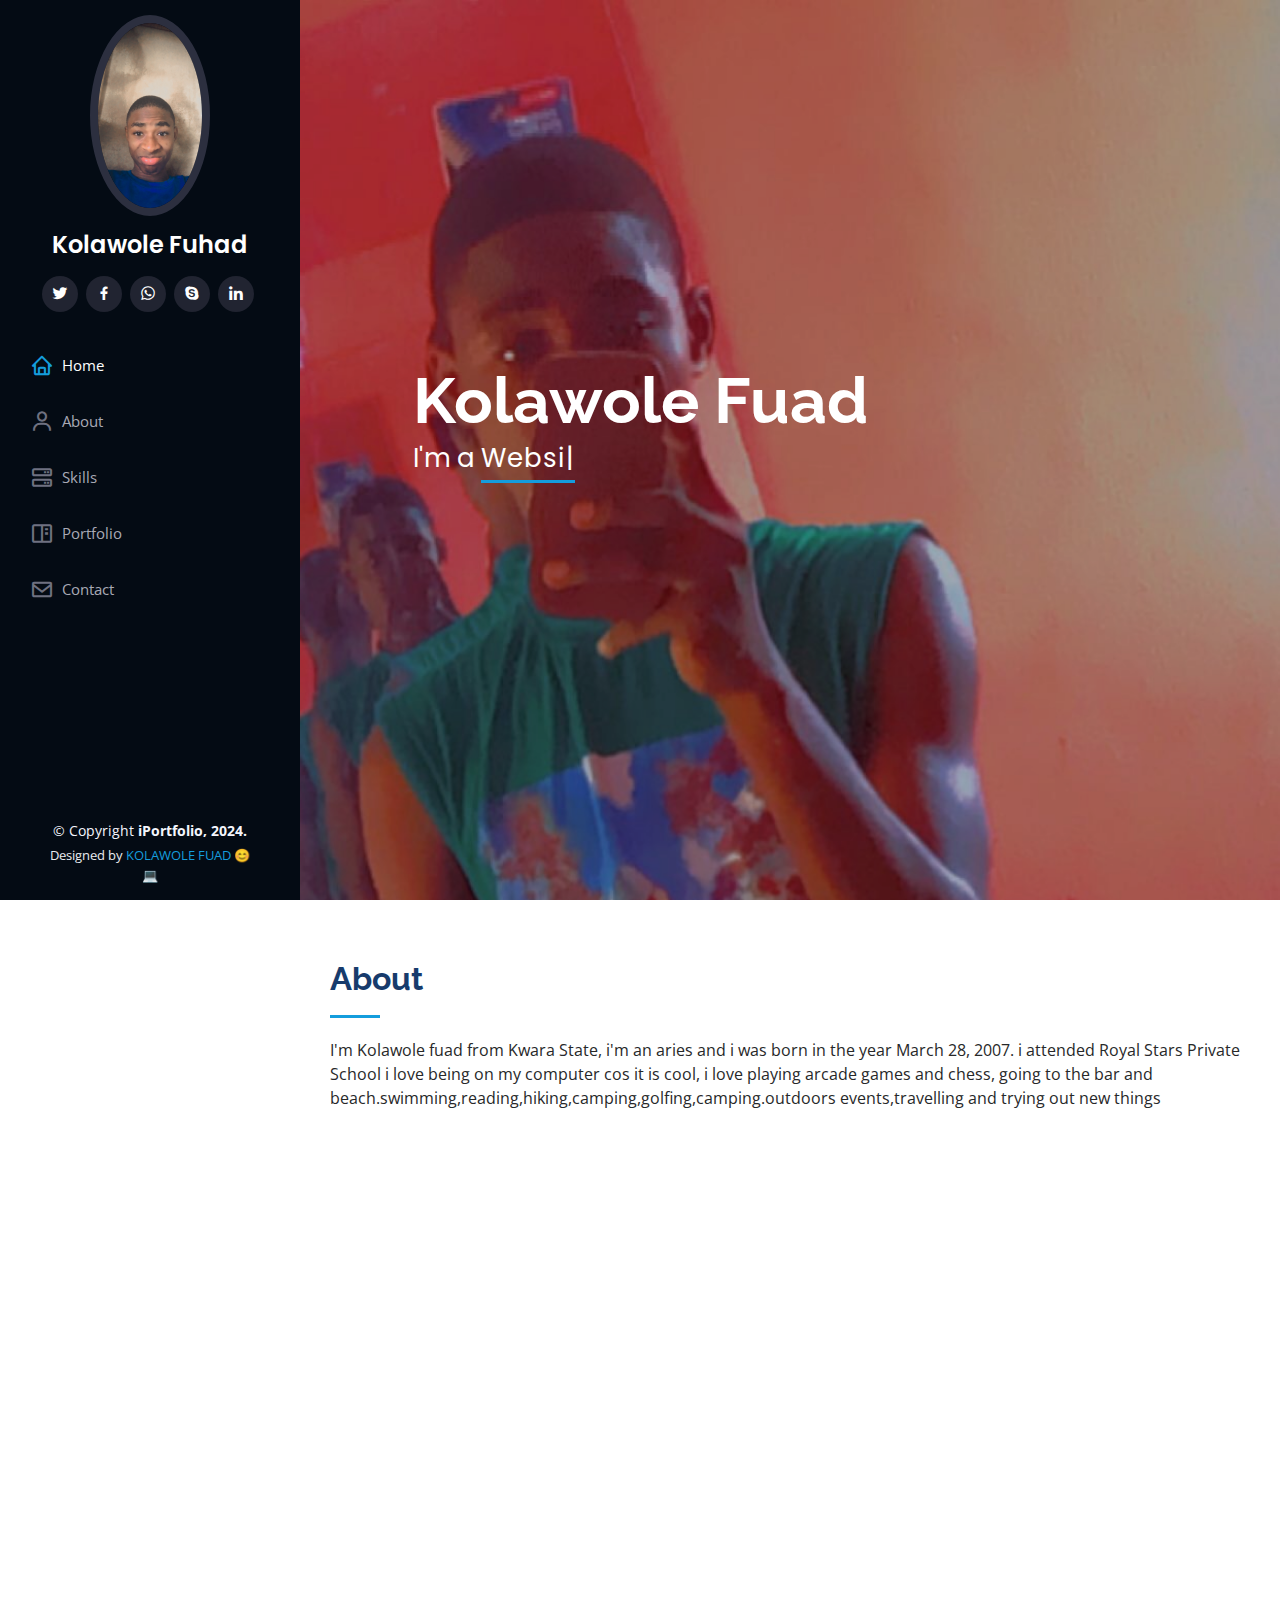
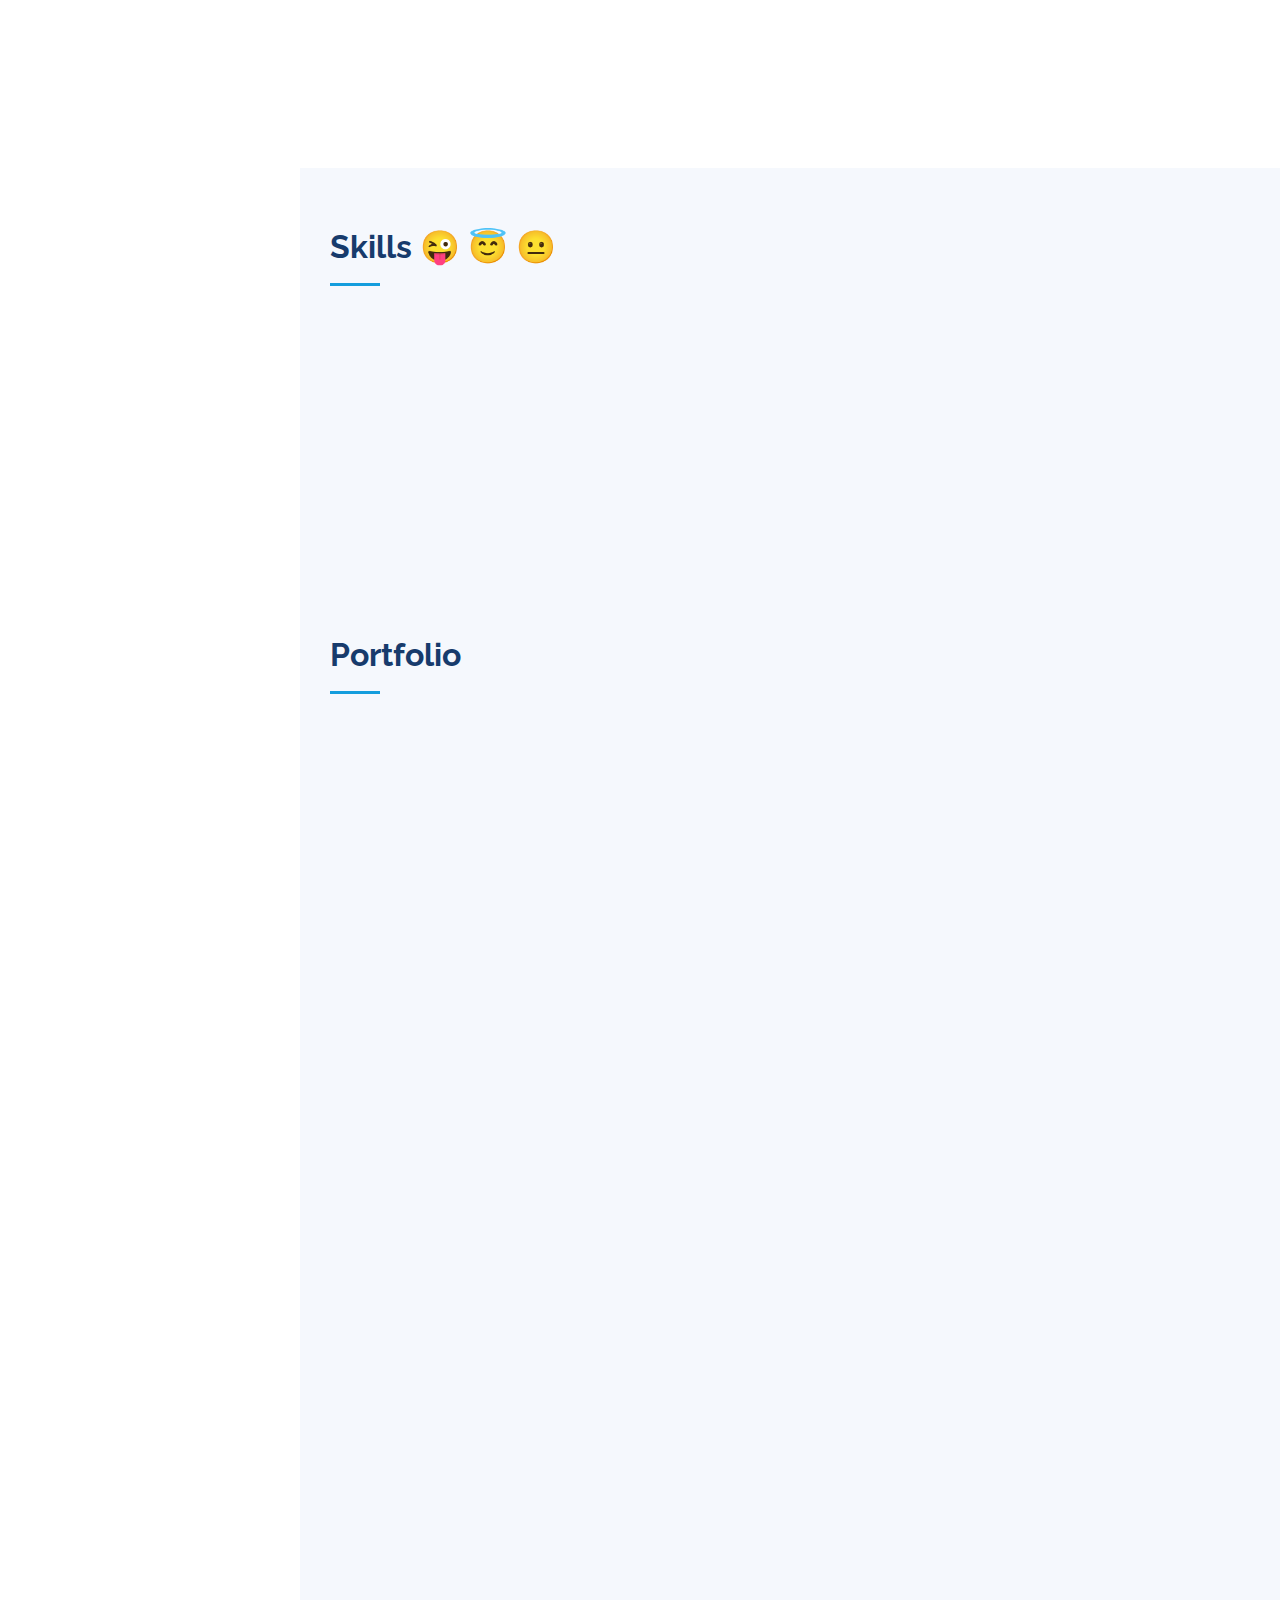
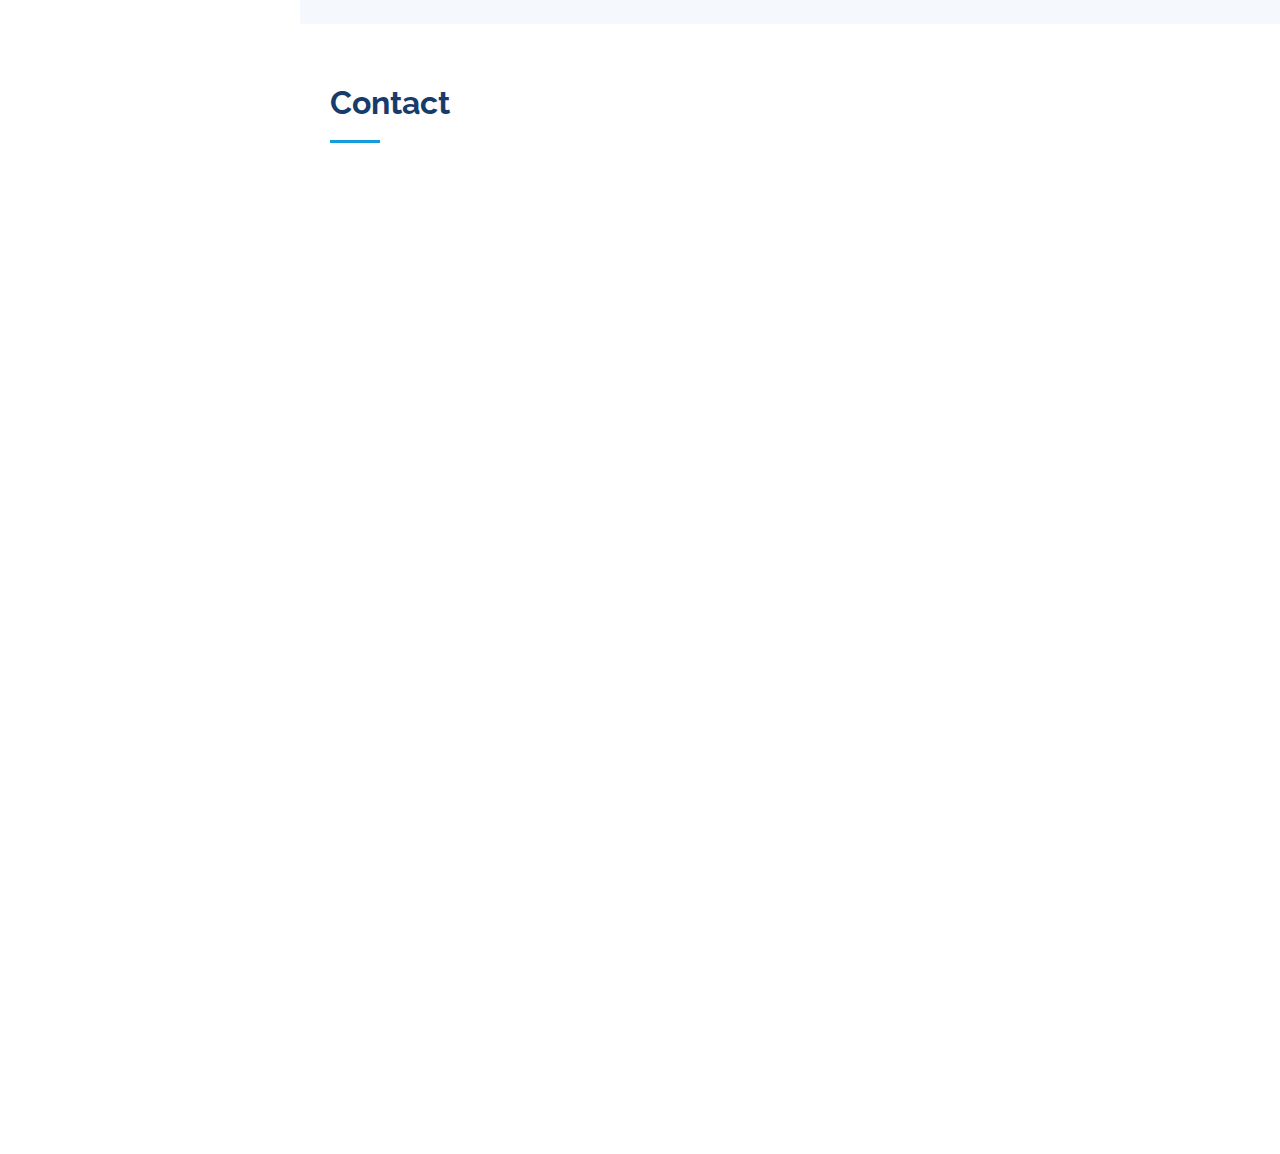
<file: index.html>
<!DOCTYPE html>
<html lang="en">
  <head>
    <meta charset="utf-8" />
    <meta content="width=device-width, initial-scale=1.0" name="viewport">
    <link
      rel="stylesheet"
      href="assets/img/2023_07_07_13_02_IMG_0364.JPG"
      type="images/x-icon"
    >

    <title>KOLAWOLE FUAD PORTFOLIO</title>
    <meta content="" name="description" />
    <meta content="" name="keywords" />

    <!-- Favicons -->
    <link href="assets/img/favicon.png" rel="icon" />
    <link href="assets/img/apple-touch-icon.png" rel="apple-touch-icon" />

    <!-- Google Fonts -->
    <link
      href="https://fonts.googleapis.com/css?family=Open+Sans:300,300i,400,400i,600,600i,700,700i|Raleway:300,300i,400,400i,500,500i,600,600i,700,700i|Poppins:300,300i,400,400i,500,500i,600,600i,700,700i"
      rel="stylesheet"
    />

    <!-- Vendor CSS Files -->
    <link href="assets/vendor/aos/aos.css" rel="stylesheet" />
    <link
      href="assets/vendor/bootstrap/css/bootstrap.min.css"
      rel="stylesheet"
    />
    <link
      href="assets/vendor/bootstrap-icons/bootstrap-icons.css"
      rel="stylesheet"
    />
    <link href="assets/vendor/boxicons/css/boxicons.min.css" rel="stylesheet" />
    <link
      href="assets/vendor/glightbox/css/glightbox.min.css"
      rel="stylesheet"
    />
    <link href="assets/vendor/swiper/swiper-bundle.min.css" rel="stylesheet" />

    <!-- Template Main CSS File -->
    <link href="assets/css/style.css" rel="stylesheet" />

    <!-- =======================================================
  * Template Name: iPortfolio
  * Updated: Sep 18 2023 with Bootstrap v5.3.2
  * Template URL: https://bootstrapmade.com/iportfolio-bootstrap-portfolio-websites-template/
  * Author: BootstrapMade.com
  * License: https://bootstrapmade.com/license/
  ======================================================== -->
  </head>

  <body>
    <!-- ======= Mobile nav toggle button ======= -->
    <i class="bi bi-list mobile-nav-toggle d-xl-none"></i>

    <!-- ======= Header ======= -->
    <header id="header">
      <div class="d-flex flex-column">
        <div class="profile">
          <img
            src="assets/img/2023_08_10_02_00_IMG_1414.JPG"
            alt=""
            class="img-fluid rounded-circle"
          />
          <h1 class="text-light"><a href="index.html">Kolawole Fuhad</a></h1>
          <div class="social-links mt-3 text-center">
            <a
              target="_blank"
              href="https://twitter.com/fuhad2007"
              class="twitter"
              ><i class="bx bxl-twitter"></i
            ></a>
            <a
              target="_blank"
              href="https://m.facebook.com/home.php?ref=wizard&paipv=0&eav=AfZk6ajOI7L8Cifc94k-U24hHGHigGUCAtULQn2mEhuH7KE9rl3ZQ0VlCkHg3CtFf8g&_rdr"
              class="facebook"
              ><i class="bx bxl-facebook"></i
            ></a>
            <a
              target="_blank"
              href="c:\Users\OWNER\AppData\Local\Packages\5319275A.WhatsAppDesktop_cv1g1gvanyjgm\TempState\42E7AAA88B48137A16A1ACD04ED91125\WhatsApp Image 2023-11-20 at 01.26.48_e07dfb80.jpg"
              class="whatsapp"
              ><i class="bx bxl-whatsapp"></i
            ></a>
            <a target="_blank" href="#" class="google-plus"
              ><i class="bx bxl-skype"></i
            ></a>
            <a target="_blank" href="#" class="linkedin"
              ><i class="bx bxl-linkedin"></i
            ></a>
          </div>
        </div>

        <nav id="navbar" class="nav-menu navbar">
          <ul>
            <li>
              <a href="#hero" class="nav-link scrollto active"
                ><i class="bx bx-home"></i> <span>Home</span></a
              >
            </li>
            <li>
              <a href="#about" class="nav-link scrollto"
                ><i class="bx bx-user"></i> <span>About</span></a
              >
            </li>
            
            <li>
              <a href="#skills" class="nav-link scrollto"
                ><i class="bx bx-server"></i> <span>Skills</span></a
              >
            </li>

            <li>
              <a href="#portfolio" class="nav-link scrollto"
                ><i class="bx bx-book-content"></i> <span>Portfolio</span></a
              >
            </li>

            <li>
              <a href="#contact" class="nav-link scrollto"
                ><i class="bx bx-envelope"></i> <span>Contact</span></a
              >
            </li>
          </ul>
        </nav>
        <!-- .nav-menu -->
      </div>
    </header>
    <!-- End Header -->

    <!-- ======= Hero Section ======= -->
    <section
      id="hero"
      class="d-flex flex-column justify-content-center align-items-center"
    >
      <div class="hero-container" data-aos="fade-in">
        <h1>Kolawole Fuad</h1>
        <p>
          I'm a
          <span
            class="typed"
            data-typed-items=" Website Designer/Developer"
          ></span>
        </p>
      </div>
    </section>
    <!-- End Hero -->

    <main id="main">
      <!-- ======= About Section ======= -->
      <section id="about" class="about">
        <div class="container">
          <div class="section-title">
            <h2>About</h2>
            <p>
              I'm Kolawole fuad from Kwara State, i'm an aries and i was born
              in the year March 28, 2007. i attended Royal Stars Private School
              i love being on my computer cos it is cool, i love playing arcade
              games and chess, going to the bar and
              beach.swimming,reading,hiking,camping,golfing,camping.outdoors
              events,travelling and trying out new things
            </p>
          </div>

          <div class="row">
            <div class="col-lg-4" data-aos="fade-right">
              <img
                src="assets/img/lol.JPG"
                class="img-fluid"
                alt=""
              />
            </div>
            <div class="col-lg-8 pt-4 pt-lg-0 content" data-aos="fade-left">
              <h3>Web Developer/Designer.</h3>
              <p class="fst-italic">
                Being a coder is good and fun because it makes me think outside the
                box and getting to know more people. In coding you will never
                stop learning
              </p>
              <div class="row">
                <div class="col-lg-6">
                  <ul>
                    <li>
                      <i class="bi bi-chevron-right"></i>
                      <strong>Birthday:</strong> <span>28 March 2007</span>
                    </li>
                    <li>
                      <i class="bi bi-chevron-right"></i>
                      <strong>Website:</strong>
                      <span>www.fuhadmedical.com.ng</span>
                    </li>
                    <li>
                      <i class="bi bi-chevron-right"></i>
                      <strong>Phone:</strong> <span>+234 905 811 7157 <br> +234 904 256 8142</span>
                    </li>
                    <li>
                      <i class="bi bi-chevron-right"></i>
                      <strong>City:</strong> <span>Ikorodu, Nigeria</span>
                    </li>
                  </ul>
                </div>
                <div class="col-lg-6">
                  <ul>
                    <li>
                      <i class="bi bi-chevron-right"></i> <strong>Age:</strong>
                      <span>17</span>
                    </li>
                    <li>
                      <i class="bi bi-chevron-right"></i>
                      <strong>Email Address:</strong>
                      <span>fuhadkolawole2@gmail.com</span>
                    </li>
                    <li>
                      <i class="bi bi-chevron-right"></i>
                      <strong>Freelance:</strong> <span>Available</span>
                    </li>
                  </ul>
                </div>
              </div>
              <p>
                Programming sharpens your mental and quantitative reasoning as
                well as your cognitive abilities. It also enhances your logical
                reasoning making it easy for you to process, understand and
                solve complex problems.Programming is a skill like no other. To
                become good at it, you don't even need to have a college degree.
                However, the sad part about it is that not everybody is
                interested in learning how to code despite its many benefits.
                <br /><br /><br />
                When i was 13 years old that When i came across codinng in a
                korean drama series it is cool, since then i started watching
                alot of series that invlove programmming
              </p>
            </div>
          </div>
        </div>
      </section>
      <!-- End About Section -->

      

      <!-- ======= Skills Section ======= -->
      <section id="skills" class="skills section-bg">
        <div class="container">
          <div class="section-title">
            <h2>Skills &#128540; &#128519; &#128528;</h2>

          <div class="row skills-content">
            <div class="col-lg-6" data-aos="fade-up">
              <div class="progress">
                <span class="skill">HTML <i class="val">95%</i></span>
                <div class="progress-bar-wrap">
                  <div
                    class="progress-bar"
                    role="progressbar"
                    aria-valuenow="100"
                    aria-valuemin="0"
                    aria-valuemax="100"
                  ></div>
                </div>
              </div>

              <div class="progress">
                <span class="skill">CSS <i class="val">87%</i></span>
                <div class="progress-bar-wrap">
                  <div
                    class="progress-bar"
                    role="progressbar"
                    aria-valuenow="90"
                    aria-valuemin="0"
                    aria-valuemax="100"
                  ></div>
                </div>
              </div>

              <div class="progress">
                <span class="skill">JavaScript <i class="val">75%</i></span>
                <div class="progress-bar-wrap">
                  <div
                    class="progress-bar"
                    role="progressbar"
                    aria-valuenow="75"
                    aria-valuemin="0"
                    aria-valuemax="100"
                  ></div>
                </div>
              </div>
            </div>
          </div>
        </div>
      </section>
      <!-- End Skills Section -->

      

      <!-- ======= Portfolio Section ======= -->
      <section id="portfolio" class="portfolio section-bg">
        <div class="container">
          <div class="section-title">
            <h2>Portfolio</h2>
            <p>

            </p>
          </div>

          <div class="row" data-aos="fade-up">
            <div class="col-lg-12 d-flex justify-content-center">
              <ul id="portfolio-flters">
                <li data-filter="*" class="filter-active">All</li>
                <li data-filter=".filter-card">Card</li>
                <li data-filter=".filter-web">Web</li>
              </ul>
            </div>
          </div>

          <div
            class="row portfolio-container"
            data-aos="fade-up"
            data-aos-delay="100"
          >
            <div class="col-lg-4 col-md-6 portfolio-item filter-app">
              <div class="portfolio-wrap">
                <img
                  src="assets/img/portfolio-4.jpg"
                  class="img-fluid"
                  alt=""
                />
                <div class="portfolio-links">
                  <a
                    href="assets/img/portfolio/portfolio-1.jpg"
                    data-gallery="portfolioGallery"
                    class="portfolio-lightbox"
                    title="App 1"
                    ><i class="bx bx-plus"></i
                  ></a>
                  <a href="portfolio-details.html" title="More Details"
                    ><i class="bx bx-link"></i
                  ></a>
                </div>
              </div>
            </div>

            <div class="col-lg-4 col-md-6 portfolio-item filter-web">
              <div class="portfolio-wrap">
                <img
                  src="assets/img/portfolio-3.jpg"
                  class="img-fluid"
                  alt=""
                />
                <div class="portfolio-links">
                  <a
                    href="assets/img/portfolio/portfolio-2.jpg"
                    data-gallery="portfolioGallery"
                    class="portfolio-lightbox"
                    title="Web 3"
                    ><i class="bx bx-plus"></i
                  ></a>
                  <a href="portfolio-details.html" title="More Details"
                    ><i class="bx bx-link"></i
                  ></a>
                </div>
              </div>
            </div>

            <div class="col-lg-4 col-md-6 portfolio-item filter-app">
              <div class="portfolio-wrap">
                <img
                  src="assets/img/portfolio/portfolio-3.jpg"
                  class="img-fluid"
                  alt=""
                />
                <div class="portfolio-links">
                  <a
                    href="assets/img/portfolio/portfolio-3.jpg"
                    data-gallery="portfolioGallery"
                    class="portfolio-lightbox"
                    title="App 2"
                    ><i class="bx bx-plus"></i
                  ></a>
                  <a href="portfolio-details.html" title="More Details"
                    ><i class="bx bx-link"></i
                  ></a>
                </div>
              </div>
            </div>

            <div class="col-lg-4 col-md-6 portfolio-item filter-card">
              <div class="portfolio-wrap">
                <img
                  src="assets/img/portfolio/portfolio-4.jpg"
                  class="img-fluid"
                  alt=""
                />
                <div class="portfolio-links">
                  <a
                    href="assets/img/portfolio/portfolio-4.jpg"
                    data-gallery="portfolioGallery"
                    class="portfolio-lightbox"
                    title="Card 2"
                    ><i class="bx bx-plus"></i
                  ></a>
                  <a href="portfolio-details.html" title="More Details"
                    ><i class="bx bx-link"></i
                  ></a>
                </div>
              </div>
            </div>

            <div class="col-lg-4 col-md-6 portfolio-item filter-web">
              <div class="portfolio-wrap">
                <img
                  src="assets/img/portfolio/portfolio-5.jpg"
                  class="img-fluid"
                  alt=""
                />
                <div class="portfolio-links">
                  <a
                    href="assets/img/portfolio/portfolio-5.jpg"
                    data-gallery="portfolioGallery"
                    class="portfolio-lightbox"
                    title="Web 2"
                    ><i class="bx bx-plus"></i
                  ></a>
                  <a href="portfolio-details.html" title="More Details"
                    ><i class="bx bx-link"></i
                  ></a>
                </div>
              </div>
            </div>

            <div class="col-lg-4 col-md-6 portfolio-item filter-app">
              <div class="portfolio-wrap">
                <img
                  src="assets/img/portfolio/portfolio-6.jpg"
                  class="img-fluid"
                  alt=""
                />
                <div class="portfolio-links">
                  <a
                    href="assets/img/portfolio/portfolio-6.jpg"
                    data-gallery="portfolioGallery"
                    class="portfolio-lightbox"
                    title="App 3"
                    ><i class="bx bx-plus"></i
                  ></a>
                  <a href="portfolio-details.html" title="More Details"
                    ><i class="bx bx-link"></i
                  ></a>
                </div>
              </div>
            </div>

            <div class="col-lg-4 col-md-6 portfolio-item filter-card">
              <div class="portfolio-wrap">
                <img
                  src="assets/img/portfolio/portfolio-7.jpg"
                  class="img-fluid"
                  alt=""
                />
                <div class="portfolio-links">
                  <a
                    href="assets/img/portfolio/portfolio-7.jpg"
                    data-gallery="portfolioGallery"
                    class="portfolio-lightbox"
                    title="Card 1"
                    ><i class="bx bx-plus"></i
                  ></a>
                  <a href="portfolio-details.html" title="More Details"
                    ><i class="bx bx-link"></i
                  ></a>
                </div>
              </div>
            </div>

            <div class="col-lg-4 col-md-6 portfolio-item filter-card">
              <div class="portfolio-wrap">
                <img
                  src="assets/img/portfolio/portfolio-8.jpg"
                  class="img-fluid"
                  alt=""
                />
                <div class="portfolio-links">
                  <a
                    href="assets/img/portfolio/portfolio-8.jpg"
                    data-gallery="portfolioGallery"
                    class="portfolio-lightbox"
                    title="Card 3"
                    ><i class="bx bx-plus"></i
                  ></a>
                  <a href="portfolio-details.html" title="More Details"
                    ><i class="bx bx-link"></i
                  ></a>
                </div>
              </div>
            </div>

            <div class="col-lg-4 col-md-6 portfolio-item filter-web">
              <div class="portfolio-wrap">
                <img
                  src="assets/img/portfolio/portfolio-9.jpg"
                  class="img-fluid"
                  alt=""
                />
                <div class="portfolio-links">
                  <a
                    href="assets/img/portfolio/portfolio-9.jpg"
                    data-gallery="portfolioGallery"
                    class="portfolio-lightbox"
                    title="Web 3"
                    ><i class="bx bx-plus"></i
                  ></a>
                  <a href="portfolio-details.html" title="More Details"
                    ><i class="bx bx-link"></i
                  ></a>
                </div>
              </div>
            </div>
          </div>
        </div>
      </section>
      <!-- End Portfolio Section -->

      
      <!-- ======= Contact Section ======= -->
      <section id="contact" class="contact">
        <div class="container">
          <div class="section-title">
            <h2>Contact</h2>
            <p>

            </p>
          </div>

          <div class="row" data-aos="fade-in">
            <div class="col-lg-5 d-flex align-items-stretch">
              <div class="info">
                <div class="address">
                  <i class="bi bi-geo-alt"></i>
                  <h4>Location:</h4>
                  <p>09, oluwatobiloba Street, along common sense estate Imagbon via itaolwo</p>
                </div>

                <div class="email">
                  <i class="bi bi-envelope"></i>
                  <h4>Email:</h4>
                  <p>fuhadkolawole2@gmail.com</p>
                </div>

                <div class="phone">
                  <i class="bi bi-phone"></i>
                  <h4>Call:</h4>
                  <p>+234 905 811 7157 <br> +234 904 652 8142</p>
                </div>
                <iframe src="https://www.google.com/maps/embed?pb=!1m18!1m12!1m3!1d5073.250181634095!2d3.4660457990995077!3d6.702616697431348!2m3!1f0!2f0!3f0!3m2!1i1024!2i768!4f13.1!3m3!1m2!1s0x103beb6ef520bb27%3A0x97abfcd318747b!2sTobi%20Arinola%20block!5e0!3m2!1sen!2sng!4v1705752333131!5m2!1sen!2sng" width="600" height="450" style="border:0;" allowfullscreen="" loading="lazy" referrerpolicy="no-referrer-when-downgrade"></iframe>
              </div>
            </div>

            <div class="col-lg-7 mt-5 mt-lg-0 d-flex align-items-stretch">
              <form
                action="forms/contact.php"
                method="post"
                role="form"
                class="php-email-form"
              >
                <div class="row">
                  <div class="form-group col-md-6">
                    <label for="name">Your Name</label>
                    <input
                      type="text"
                      name="name"
                      class="form-control"
                      id="name"
                      required
                    />
                  </div>
                  <div class="form-group col-md-6">
                    <label for="name">Your Email</label>
                    <input
                      type="email"
                      class="form-control"
                      name="email"
                      id="email"
                      required
                    />
                  </div>
                </div>
                <div class="form-group">
                  <label for="name">Subject</label>
                  <input
                    type="text"
                    class="form-control"
                    name="subject"
                    id="subject"
                    required
                  />
                </div>
                <div class="form-group">
                  <label for="name">Message</label>
                  <textarea
                    class="form-control"
                    name="message"
                    rows="10"
                    required
                  ></textarea>
                </div>
                <div class="my-3">
                  <div class="loading">Loading</div>
                  <div class="error-message"></div>
                  <div class="sent-message">
                    Your message has been sent. Thank you!
                  </div>
                </div>
                <div class="text-center">
                  <button type="submit">Send Message</button>
                </div>
              </form>
            </div>
          </div>
        </div>
      </section>
      <!-- End Contact Section -->
    </main>
    <!-- End #main -->

    <!-- ======= Footer ======= -->
    <footer id="footer">
      <div class="container">
        <div class="copyright">
          &copy; Copyright <strong><span>iPortfolio, 2024.</span></strong>
        </div>
        <div class="credits">
          <!-- All the links in the footer should remain intact. -->
          <!-- You can delete the links only if you purchased the pro version. -->
          <!-- Licensing information: https://bootstrapmade.com/license/ -->
          <!-- Purchase the pro version with working PHP/AJAX contact form: https://bootstrapmade.com/iportfolio-bootstrap-portfolio-websites-template/ -->
          Designed by <a href="#hero">KOLAWOLE FUAD &#128522; &#128187;</a>
        </div>
      </div>
    </footer>
    <!-- End  Footer -->

    <a
      href="#"
      class="back-to-top d-flex align-items-center justify-content-center"
      ><i class="bi bi-arrow-up-short"></i
    ></a>

    <!-- Vendor JS Files -->
    <script src="assets/vendor/purecounter/purecounter_vanilla.js"></script>
    <script src="assets/vendor/aos/aos.js"></script>
    <script src="assets/vendor/bootstrap/js/bootstrap.bundle.min.js"></script>
    <script src="assets/vendor/glightbox/js/glightbox.min.js"></script>
    <script src="assets/vendor/isotope-layout/isotope.pkgd.min.js"></script>
    <script src="assets/vendor/swiper/swiper-bundle.min.js"></script>
    <script src="assets/vendor/typed.js/typed.umd.js"></script>
    <script src="assets/vendor/waypoints/noframework.waypoints.js"></script>
    <script src="assets/vendor/php-email-form/validate.js"></script>

    <!-- Template Main JS File -->
    <script src="assets/js/main.js"></script>
  </body>
</html>
</file>
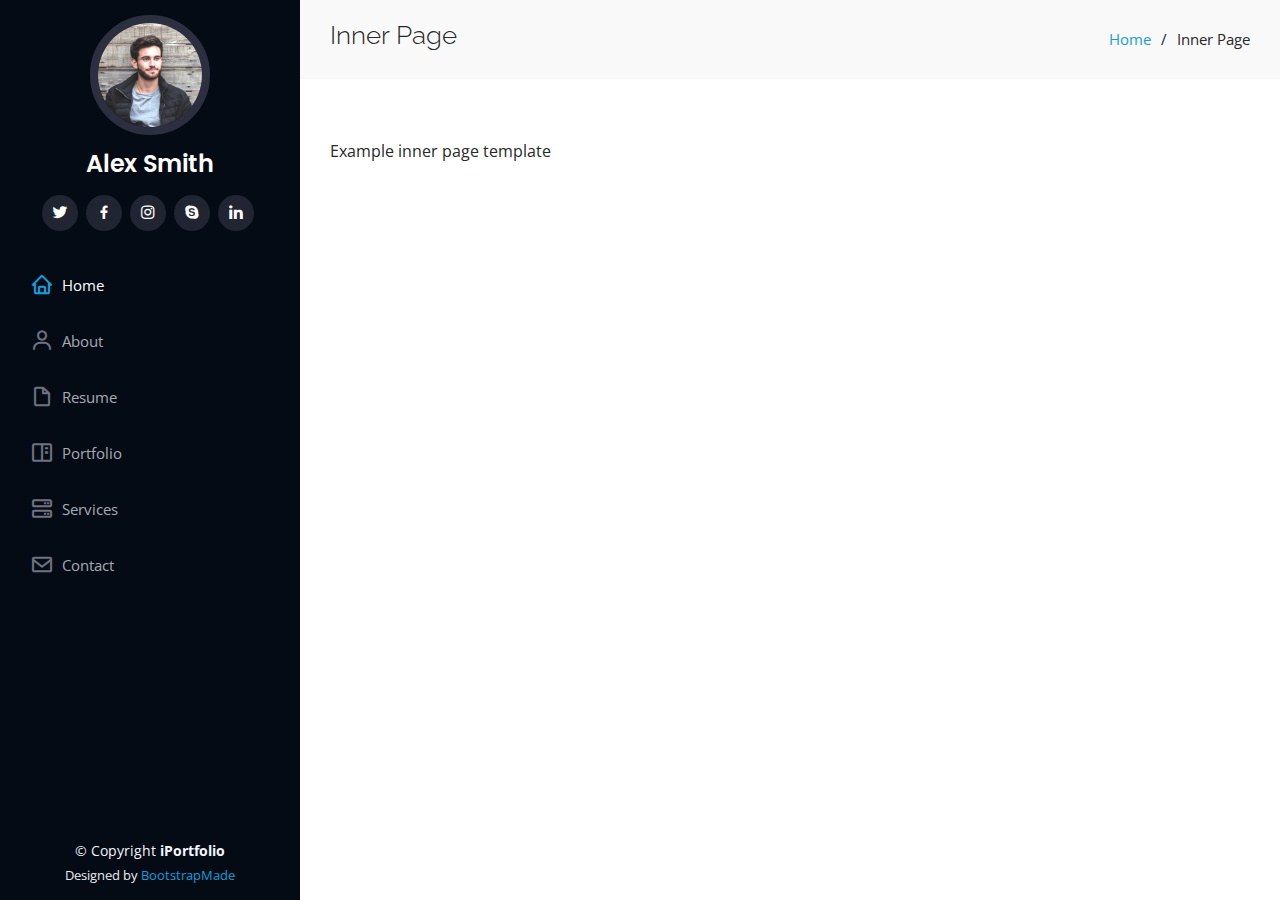
<file: inner-page.html>
<!DOCTYPE html>
<html lang="en">

<head>
  <meta charset="utf-8">
  <meta content="width=device-width, initial-scale=1.0" name="viewport">

  <title>Inner Page - iPortfolio Bootstrap Template</title>
  <meta content="" name="description">
  <meta content="" name="keywords">

  <!-- Favicons -->
  <link href="assets/img/favicon.png" rel="icon">
  <link href="assets/img/apple-touch-icon.png" rel="apple-touch-icon">

  <!-- Google Fonts -->
  <link href="https://fonts.googleapis.com/css?family=Open+Sans:300,300i,400,400i,600,600i,700,700i|Raleway:300,300i,400,400i,500,500i,600,600i,700,700i|Poppins:300,300i,400,400i,500,500i,600,600i,700,700i" rel="stylesheet">

  <!-- Vendor CSS Files -->
  <link href="assets/vendor/aos/aos.css" rel="stylesheet">
  <link href="assets/vendor/bootstrap/css/bootstrap.min.css" rel="stylesheet">
  <link href="assets/vendor/bootstrap-icons/bootstrap-icons.css" rel="stylesheet">
  <link href="assets/vendor/boxicons/css/boxicons.min.css" rel="stylesheet">
  <link href="assets/vendor/glightbox/css/glightbox.min.css" rel="stylesheet">
  <link href="assets/vendor/swiper/swiper-bundle.min.css" rel="stylesheet">

  <!-- Template Main CSS File -->
  <link href="assets/css/style.css" rel="stylesheet">

  <!-- =======================================================
  * Template Name: iPortfolio
  * Updated: Sep 18 2023 with Bootstrap v5.3.2
  * Template URL: https://bootstrapmade.com/iportfolio-bootstrap-portfolio-websites-template/
  * Author: BootstrapMade.com
  * License: https://bootstrapmade.com/license/
  ======================================================== -->
</head>

<body>

  <!-- ======= Mobile nav toggle button ======= -->
  <i class="bi bi-list mobile-nav-toggle d-xl-none"></i>

  <!-- ======= Header ======= -->
  <header id="header">
    <div class="d-flex flex-column">

      <div class="profile">
        <img src="assets/img/profile-img.jpg" alt="" class="img-fluid rounded-circle">
        <h1 class="text-light"><a href="index.html">Alex Smith</a></h1>
        <div class="social-links mt-3 text-center">
          <a href="#" class="twitter"><i class="bx bxl-twitter"></i></a>
          <a href="#" class="facebook"><i class="bx bxl-facebook"></i></a>
          <a href="#" class="instagram"><i class="bx bxl-instagram"></i></a>
          <a href="#" class="google-plus"><i class="bx bxl-skype"></i></a>
          <a href="#" class="linkedin"><i class="bx bxl-linkedin"></i></a>
        </div>
      </div>

      <nav id="navbar" class="nav-menu navbar">
        <ul>
          <li><a href="#hero" class="nav-link scrollto active"><i class="bx bx-home"></i> <span>Home</span></a></li>
          <li><a href="#about" class="nav-link scrollto"><i class="bx bx-user"></i> <span>About</span></a></li>
          <li><a href="#resume" class="nav-link scrollto"><i class="bx bx-file-blank"></i> <span>Resume</span></a></li>
          <li><a href="#portfolio" class="nav-link scrollto"><i class="bx bx-book-content"></i> <span>Portfolio</span></a></li>
          <li><a href="#services" class="nav-link scrollto"><i class="bx bx-server"></i> <span>Services</span></a></li>
          <li><a href="#contact" class="nav-link scrollto"><i class="bx bx-envelope"></i> <span>Contact</span></a></li>
        </ul>
      </nav><!-- .nav-menu -->
    </div>
  </header><!-- End Header -->

  <main id="main">

    <!-- ======= Breadcrumbs ======= -->
    <section class="breadcrumbs">
      <div class="container">

        <div class="d-flex justify-content-between align-items-center">
          <h2>Inner Page</h2>
          <ol>
            <li><a href="index.html">Home</a></li>
            <li>Inner Page</li>
          </ol>
        </div>

      </div>
    </section><!-- End Breadcrumbs -->

    <section class="inner-page">
      <div class="container">
        <p>
          Example inner page template
        </p>
      </div>
    </section>

  </main><!-- End #main -->

  <!-- ======= Footer ======= -->
  <footer id="footer">
    <div class="container">
      <div class="copyright">
        &copy; Copyright <strong><span>iPortfolio</span></strong>
      </div>
      <div class="credits">
        <!-- All the links in the footer should remain intact. -->
        <!-- You can delete the links only if you purchased the pro version. -->
        <!-- Licensing information: https://bootstrapmade.com/license/ -->
        <!-- Purchase the pro version with working PHP/AJAX contact form: https://bootstrapmade.com/iportfolio-bootstrap-portfolio-websites-template/ -->
        Designed by <a href="https://bootstrapmade.com/">BootstrapMade</a>
      </div>
    </div>
  </footer><!-- End  Footer -->

  <a href="#" class="back-to-top d-flex align-items-center justify-content-center"><i class="bi bi-arrow-up-short"></i></a>

  <!-- Vendor JS Files -->
  <script src="assets/vendor/purecounter/purecounter_vanilla.js"></script>
  <script src="assets/vendor/aos/aos.js"></script>
  <script src="assets/vendor/bootstrap/js/bootstrap.bundle.min.js"></script>
  <script src="assets/vendor/glightbox/js/glightbox.min.js"></script>
  <script src="assets/vendor/isotope-layout/isotope.pkgd.min.js"></script>
  <script src="assets/vendor/swiper/swiper-bundle.min.js"></script>
  <script src="assets/vendor/typed.js/typed.umd.js"></script>
  <script src="assets/vendor/waypoints/noframework.waypoints.js"></script>
  <script src="assets/vendor/php-email-form/validate.js"></script>

  <!-- Template Main JS File -->
  <script src="assets/js/main.js"></script>

</body>

</html>
</file>
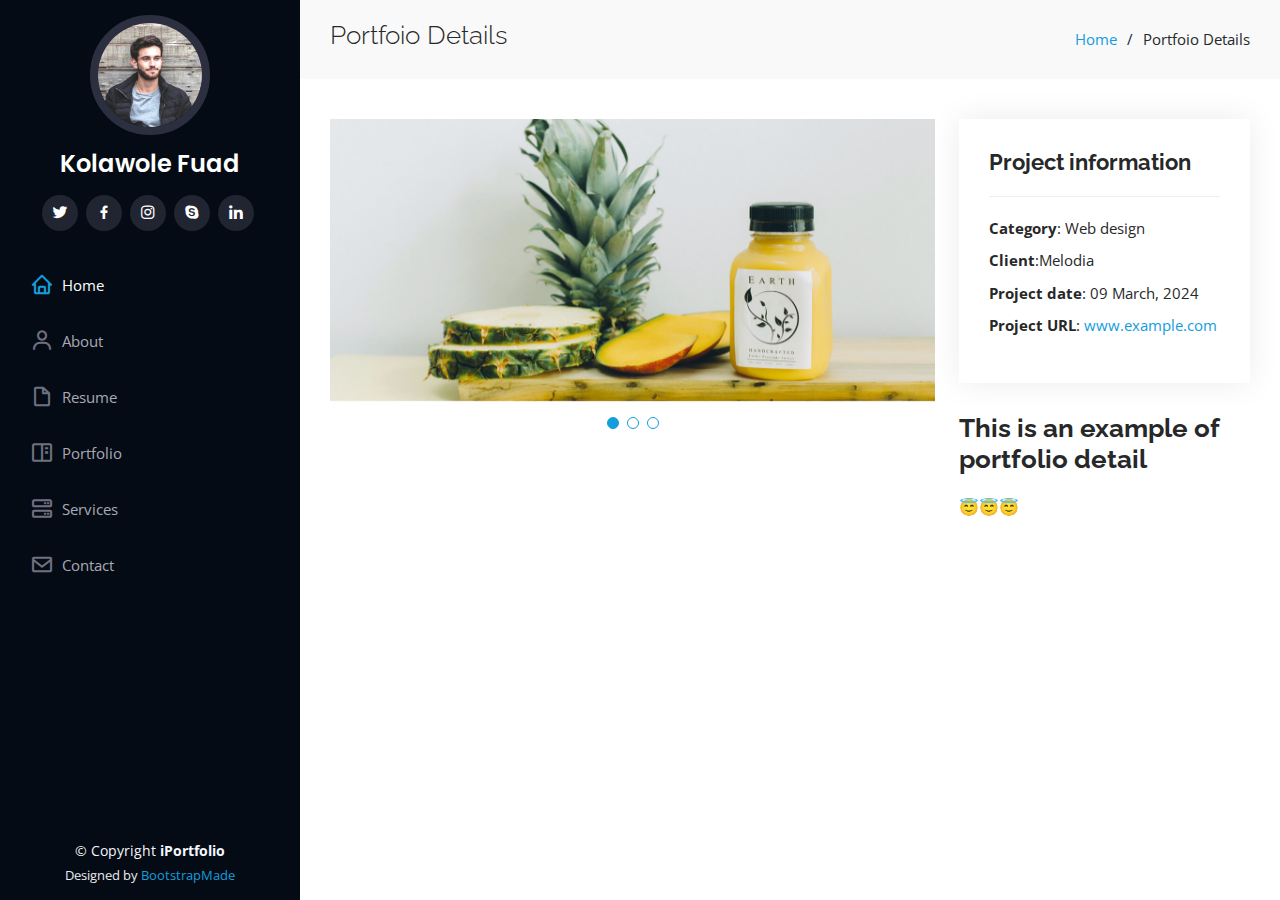
<file: portfolio-details.html>
<!DOCTYPE html>
<html lang="en">

<head>
  <meta charset="utf-8">
  <meta content="width=device-width, initial-scale=1.0" name="viewport">

  <title>KOLAWOLE FUAD MADE</title>
  <meta content="" name="description">
  <meta content="" name="keywords">

  <!-- Favicons -->
  <link href="assets/img/favicon.png" rel="icon">
  <link href="assets/img/apple-touch-icon.png" rel="apple-touch-icon">

  <!-- Google Fonts -->
  <link href="https://fonts.googleapis.com/css?family=Open+Sans:300,300i,400,400i,600,600i,700,700i|Raleway:300,300i,400,400i,500,500i,600,600i,700,700i|Poppins:300,300i,400,400i,500,500i,600,600i,700,700i" rel="stylesheet">

  <!-- Vendor CSS Files -->
  <link href="assets/vendor/aos/aos.css" rel="stylesheet">
  <link href="assets/vendor/bootstrap/css/bootstrap.min.css" rel="stylesheet">
  <link href="assets/vendor/bootstrap-icons/bootstrap-icons.css" rel="stylesheet">
  <link href="assets/vendor/boxicons/css/boxicons.min.css" rel="stylesheet">
  <link href="assets/vendor/glightbox/css/glightbox.min.css" rel="stylesheet">
  <link href="assets/vendor/swiper/swiper-bundle.min.css" rel="stylesheet">

  <!-- Template Main CSS File -->
  <link href="assets/css/style.css" rel="stylesheet">

  <!-- =======================================================
  * Template Name: iPortfolio
  * Updated: Sep 18 2023 with Bootstrap v5.3.2
  * Template URL: https://bootstrapmade.com/iportfolio-bootstrap-portfolio-websites-template/
  * Author: BootstrapMade.com
  * License: https://bootstrapmade.com/license/
  ======================================================== -->
</head>

<body>

  <!-- ======= Mobile nav toggle button ======= -->
  <i class="bi bi-list mobile-nav-toggle d-xl-none"></i>

  <!-- ======= Header ======= -->
  <header id="header">
    <div class="d-flex flex-column">

      <div class="profile">
        <img src="assets/img/profile-img.jpg" alt="" class="img-fluid rounded-circle">
        <h1 class="text-light"><a href="index.html">Kolawole Fuad </a></h1>
        <div class="social-links mt-3 text-center">
          <a href="#" class="twitter"><i class="bx bxl-twitter"></i></a>
          <a href="#" class="facebook"><i class="bx bxl-facebook"></i></a>
          <a href="#" class="instagram"><i class="bx bxl-instagram"></i></a>
          <a href="#" class="google-plus"><i class="bx bxl-skype"></i></a>
          <a href="#" class="linkedin"><i class="bx bxl-linkedin"></i></a>
        </div>
      </div>

      <nav id="navbar" class="nav-menu navbar">
        <ul>
          <li><a href="#hero" class="nav-link scrollto active"><i class="bx bx-home"></i> <span>Home</span></a></li>
          <li><a href="#about" class="nav-link scrollto"><i class="bx bx-user"></i> <span>About</span></a></li>
          <li><a href="#resume" class="nav-link scrollto"><i class="bx bx-file-blank"></i> <span>Resume</span></a></li>
          <li><a href="#portfolio" class="nav-link scrollto"><i class="bx bx-book-content"></i> <span>Portfolio</span></a></li>
          <li><a href="#services" class="nav-link scrollto"><i class="bx bx-server"></i> <span>Services</span></a></li>
          <li><a href="#contact" class="nav-link scrollto"><i class="bx bx-envelope"></i> <span>Contact</span></a></li>
        </ul>
      </nav><!-- .nav-menu -->
    </div>
  </header><!-- End Header -->

  <main id="main">

    <!-- ======= Breadcrumbs ======= -->
    <section id="breadcrumbs" class="breadcrumbs">
      <div class="container">

        <div class="d-flex justify-content-between align-items-center">
          <h2>Portfoio Details</h2>
          <ol>
            <li><a href="index.html">Home</a></li>
            <li>Portfoio Details</li>
          </ol>
        </div>

      </div>
    </section><!-- End Breadcrumbs -->

    <!-- ======= Portfolio Details Section ======= -->
    <section id="portfolio-details" class="portfolio-details">
      <div class="container">

        <div class="row gy-4">

          <div class="col-lg-8">
            <div class="portfolio-details-slider swiper">
              <div class="swiper-wrapper align-items-center">

                <div class="swiper-slide">
                  <img src="assets/img/portfolio/portfolio-details-1.jpg" alt="">
                </div>

                <div class="swiper-slide">
                  <img src="assets/img/portfolio/portfolio-details-2.jpg" alt="">
                </div>

                <div class="swiper-slide">
                  <img src="assets/img/portfolio/portfolio-details-3.jpg" alt="">
                </div>

              </div>
              <div class="swiper-pagination"></div>
            </div>
          </div>

          <div class="col-lg-4">
            <div class="portfolio-info">
              <h3>Project information</h3>
              <ul>
                <li><strong>Category</strong>: Web design</li>
                <li><strong>Client</strong>:Melodia</li>
                <li><strong>Project date</strong>: 09 March, 2024</li>
                <li><strong>Project URL</strong>: <a href="#">www.example.com</a></li>
              </ul>
            </div>
            <div class="portfolio-description">
              <h2>This is an example of portfolio detail</h2>
              <p>
                😇😇😇
              </p>
            </div>
          </div>

        </div>

      </div>
    </section><!-- End Portfolio Details Section -->

  </main><!-- End #main -->

  <!-- ======= Footer ======= -->
  <footer id="footer">
    <div class="container">
      <div class="copyright">
        &copy; Copyright <strong><span>iPortfolio</span></strong>
      </div>
      <div class="credits">
        <!-- All the links in the footer should remain intact. -->
        <!-- You can delete the links only if you purchased the pro version. -->
        <!-- Licensing information: https://bootstrapmade.com/license/ -->
        <!-- Purchase the pro version with working PHP/AJAX contact form: https://bootstrapmade.com/iportfolio-bootstrap-portfolio-websites-template/ -->
        Designed by <a href="https://bootstrapmade.com/">BootstrapMade</a>
      </div>
    </div>
  </footer><!-- End  Footer -->

  <a href="#" class="back-to-top d-flex align-items-center justify-content-center"><i class="bi bi-arrow-up-short"></i></a>

  <!-- Vendor JS Files -->
  <script src="assets/vendor/purecounter/purecounter_vanilla.js"></script>
  <script src="assets/vendor/aos/aos.js"></script>
  <script src="assets/vendor/bootstrap/js/bootstrap.bundle.min.js"></script>
  <script src="assets/vendor/glightbox/js/glightbox.min.js"></script>
  <script src="assets/vendor/isotope-layout/isotope.pkgd.min.js"></script>
  <script src="assets/vendor/swiper/swiper-bundle.min.js"></script>
  <script src="assets/vendor/typed.js/typed.umd.js"></script>
  <script src="assets/vendor/waypoints/noframework.waypoints.js"></script>
  <script src="assets/vendor/php-email-form/validate.js"></script>

  <!-- Template Main JS File -->
  <script src="assets/js/main.js"></script>

</body>

</html>
</file>
<file: assets/css/style.css>
/**
* Template Name: iPortfolio
* Updated: Sep 18 2023 with Bootstrap v5.3.2
* Template URL: https://bootstrapmade.com/iportfolio-bootstrap-portfolio-websites-template/
* Author: BootstrapMade.com
* License: https://bootstrapmade.com/license/
*/

/*--------------------------------------------------------------
# General
--------------------------------------------------------------*/
body {
  font-family: "Open Sans", sans-serif;
  color: #272829;
}

a {
  color: #149ddd;
  text-decoration: none;
}

a:hover {
  color: #37b3ed;
  text-decoration: none;
}

h1,
h2,
h3,
h4,
h5,
h6 {
  font-family: "Raleway", sans-serif;
}

/*--------------------------------------------------------------
# Back to top button
--------------------------------------------------------------*/
.back-to-top {
  position: fixed;
  visibility: hidden;
  opacity: 0;
  right: 15px;
  bottom: 15px;
  z-index: 996;
  background: #149ddd;
  width: 40px;
  height: 40px;
  border-radius: 50px;
  transition: all 0.4s;
}

.back-to-top i {
  font-size: 28px;
  color: #fff;
  line-height: 0;
}

.back-to-top:hover {
  background: #2eafec;
  color: #fff;
}

.back-to-top.active {
  visibility: visible;
  opacity: 1;
}

/*--------------------------------------------------------------
# Header
--------------------------------------------------------------*/
#header {
  position: fixed;
  top: 0;
  left: 0;
  bottom: 0;
  width: 300px;
  transition: all ease-in-out 0.5s;
  z-index: 9997;
  transition: all 0.5s;
  padding: 0 15px;
  background: #040b14;
  overflow-y: auto;
}

#header .profile img {
  margin: 15px auto;
  display: block;
  width: 120px;
  border: 8px solid #2c2f3f;
}

#header .profile h1 {
  font-size: 24px;
  margin: 0;
  padding: 0;
  font-weight: 600;
  -moz-text-align-last: center;
  text-align-last: center;
  font-family: "Poppins", sans-serif;
}

#header .profile h1 a,
#header .profile h1 a:hover {
  color: #fff;
  text-decoration: none;
}

#header .profile .social-links a {
  font-size: 18px;
  display: inline-block;
  background: #212431;
  color: #fff;
  line-height: 1;
  padding: 8px 0;
  margin-right: 4px;
  border-radius: 50%;
  text-align: center;
  width: 36px;
  height: 36px;
  transition: 0.3s;
}

#header .profile .social-links a:hover {
  background: #149ddd;
  color: #fff;
  text-decoration: none;
}

#main {
  margin-left: 300px;
}

.container,
.container-fluid {
  padding-left: 30px;
  padding-right: 30px;
}

@media (max-width: 1199px) {
  #header {
    left: -300px;
  }

  #main {
    margin-left: 0;
  }

  .container,
  .container-fluid {
    padding-left: 12px;
    padding-right: 12px;
  }
}

/*--------------------------------------------------------------
# Navigation Menu
--------------------------------------------------------------*/
/* Desktop Navigation */
.nav-menu {
  padding: 30px 0 0 0;
}

.nav-menu * {
  margin: 0;
  padding: 0;
  list-style: none;
}

.nav-menu>ul>li {
  position: relative;
  white-space: nowrap;
}

.nav-menu a,
.nav-menu a:focus {
  display: flex;
  align-items: center;
  color: #a8a9b4;
  padding: 12px 15px;
  margin-bottom: 8px;
  transition: 0.3s;
  font-size: 15px;
}

.nav-menu a i,
.nav-menu a:focus i {
  font-size: 24px;
  padding-right: 8px;
  color: #6f7180;
}

.nav-menu a:hover,
.nav-menu .active,
.nav-menu .active:focus,
.nav-menu li:hover>a {
  text-decoration: none;
  color: #fff;
}

.nav-menu a:hover i,
.nav-menu .active i,
.nav-menu .active:focus i,
.nav-menu li:hover>a i {
  color: #149ddd;
}

/* Mobile Navigation */
.mobile-nav-toggle {
  position: fixed;
  right: 15px;
  top: 15px;
  z-index: 9998;
  border: 0;
  font-size: 24px;
  transition: all 0.4s;
  outline: none !important;
  background-color: #149ddd;
  color: #fff;
  width: 40px;
  height: 40px;
  display: inline-flex;
  align-items: center;
  justify-content: center;
  line-height: 0;
  border-radius: 50px;
  cursor: pointer;
}

.mobile-nav-active {
  overflow: hidden;
}

.mobile-nav-active #header {
  left: 0;
}

/*--------------------------------------------------------------
# Hero Section
--------------------------------------------------------------*/
#hero {
  width: 100%;
  height: 100vh;
  background: url("../img/2023_07_07_13_02_IMG_0364.JPG") top center;
  background-size: cover;
}

#hero:before {
  content: "";
  background: rgba(5, 13, 24, 0.3);
  position: absolute;
  bottom: 0;
  top: 0;
  left: 0;
  right: 0;
  z-index: 1;
}

#hero .hero-container {
  position: relative;
  z-index: 2;
  min-width: 300px;
}

#hero h1 {
  margin: 0 0 10px 0;
  font-size: 64px;
  font-weight: 700;
  line-height: 56px;
  color: #fff;
}

#hero p {
  color: #fff;
  margin-bottom: 50px;
  font-size: 26px;
  font-family: "Poppins", sans-serif;
}

#hero p span {
  color: #fff;
  padding-bottom: 4px;
  letter-spacing: 1px;
  border-bottom: 3px solid #149ddd;
}

@media (min-width: 1024px) {
  #hero {
    background-attachment: fixed;
  }
}

@media (max-width: 768px) {
  #hero h1 {
    font-size: 28px;
    line-height: 36px;
  }

  #hero h2 {
    font-size: 18px;
    line-height: 24px;
    margin-bottom: 30px;
  }
}

/*--------------------------------------------------------------
# Sections General
--------------------------------------------------------------*/
section {
  padding: 60px 0;
  overflow: hidden;
}

.section-bg {
  background: #f5f8fd;
}

.section-title {
  padding-bottom: 30px;
}

.section-title h2 {
  font-size: 32px;
  font-weight: bold;
  margin-bottom: 20px;
  padding-bottom: 20px;
  position: relative;
  color: #173b6c;
}

.section-title h2::after {
  content: "";
  position: absolute;
  display: block;
  width: 50px;
  height: 3px;
  background: #149ddd;
  bottom: 0;
  left: 0;
}

.section-title p {
  margin-bottom: 0;
}

/*--------------------------------------------------------------
# About
--------------------------------------------------------------*/
.about .content h3 {
  font-weight: 700;
  font-size: 26px;
  color: #173b6c;
}

.about .content ul {
  list-style: none;
  padding: 0;
}

.about .content ul li {
  margin-bottom: 20px;
  display: flex;
  align-items: center;
}

.about .content ul strong {
  margin-right: 10px;
}

.about .content ul i {
  font-size: 16px;
  margin-right: 5px;
  color: #149ddd;
  line-height: 0;
}

.about .content p:last-child {
  margin-bottom: 0;
}

/*--------------------------------------------------------------
# Facts
--------------------------------------------------------------*/
.facts {
  padding-bottom: 30px;
}

.facts .count-box {
  padding: 30px;
  width: 100%;
}

.facts .count-box i {
  display: block;
  font-size: 44px;
  color: #149ddd;
  float: left;
  line-height: 0;
}

.facts .count-box span {
  font-size: 48px;
  line-height: 40px;
  display: block;
  font-weight: 700;
  color: #050d18;
  margin-left: 60px;
}

.facts .count-box p {
  padding: 15px 0 0 0;
  margin: 0 0 0 60px;
  font-family: "Raleway", sans-serif;
  font-size: 14px;
  color: #122f57;
}

.facts .count-box a {
  font-weight: 600;
  display: block;
  margin-top: 20px;
  color: #122f57;
  font-size: 15px;
  font-family: "Poppins", sans-serif;
  transition: ease-in-out 0.3s;
}

.facts .count-box a:hover {
  color: #1f5297;
}

/*--------------------------------------------------------------
# Akills
--------------------------------------------------------------*/
.skills .progress {
  height: 60px;
  display: block;
  background: none;
  border-radius: 0;
}

.skills .progress .skill {
  padding: 0;
  margin: 0 0 6px 0;
  text-transform: uppercase;
  display: block;
  font-weight: 600;
  font-family: "Poppins", sans-serif;
  color: #050d18;
}

.skills .progress .skill .val {
  float: right;
  font-style: normal;
}

.skills .progress-bar-wrap {
  background: #dce8f8;
  height: 10px;
}

.skills .progress-bar {
  width: 1px;
  height: 10px;
  transition: 0.9s;
  background-color: #149ddd;
}

/*--------------------------------------------------------------
# Resume
--------------------------------------------------------------*/
.resume .resume-title {
  font-size: 26px;
  font-weight: 700;
  margin-top: 20px;
  margin-bottom: 20px;
  color: #050d18;
}

.resume .resume-item {
  padding: 0 0 20px 20px;
  margin-top: -2px;
  border-left: 2px solid #1f5297;
  position: relative;
}

.resume .resume-item h4 {
  line-height: 18px;
  font-size: 18px;
  font-weight: 600;
  text-transform: uppercase;
  font-family: "Poppins", sans-serif;
  color: #050d18;
  margin-bottom: 10px;
}

.resume .resume-item h5 {
  font-size: 16px;
  background: #e4edf9;
  padding: 5px 15px;
  display: inline-block;
  font-weight: 600;
  margin-bottom: 10px;
}

.resume .resume-item ul {
  padding-left: 20px;
}

.resume .resume-item ul li {
  padding-bottom: 10px;
}

.resume .resume-item:last-child {
  padding-bottom: 0;
}

.resume .resume-item::before {
  content: "";
  position: absolute;
  width: 16px;
  height: 16px;
  border-radius: 50px;
  left: -9px;
  top: 0;
  background: #fff;
  border: 2px solid #1f5297;
}

/*--------------------------------------------------------------
# Portfolio
--------------------------------------------------------------*/
.portfolio .portfolio-item {
  margin-bottom: 30px;
}

.portfolio #portfolio-flters {
  padding: 0;
  margin: 0 auto 35px auto;
  list-style: none;
  text-align: center;
  background: #fff;
  border-radius: 50px;
  padding: 2px 15px;
}

.portfolio #portfolio-flters li {
  cursor: pointer;
  display: inline-block;
  padding: 10px 15px 8px 15px;
  font-size: 14px;
  font-weight: 600;
  line-height: 1;
  text-transform: uppercase;
  color: #272829;
  margin-bottom: 5px;
  transition: all 0.3s ease-in-out;
}

.portfolio #portfolio-flters li:hover,
.portfolio #portfolio-flters li.filter-active {
  color: #149ddd;
}

.portfolio #portfolio-flters li:last-child {
  margin-right: 0;
}

.portfolio .portfolio-wrap {
  transition: 0.3s;
  position: relative;
  overflow: hidden;
  z-index: 1;
}

.portfolio .portfolio-wrap::before {
  content: "";
  background: rgba(255, 255, 255, 0.5);
  position: absolute;
  left: 0;
  right: 0;
  top: 0;
  bottom: 0;
  transition: all ease-in-out 0.3s;
  z-index: 2;
  opacity: 0;
}

.portfolio .portfolio-wrap .portfolio-links {
  opacity: 1;
  left: 0;
  right: 0;
  bottom: -60px;
  z-index: 3;
  position: absolute;
  transition: all ease-in-out 0.3s;
  display: flex;
  justify-content: center;
}

.portfolio .portfolio-wrap .portfolio-links a {
  color: #fff;
  font-size: 28px;
  text-align: center;
  background: rgba(20, 157, 221, 0.75);
  transition: 0.3s;
  width: 50%;
}

.portfolio .portfolio-wrap .portfolio-links a:hover {
  background: rgba(20, 157, 221, 0.95);
}

.portfolio .portfolio-wrap .portfolio-links a+a {
  border-left: 1px solid #37b3ed;
}

.portfolio .portfolio-wrap:hover::before {
  top: 0;
  left: 0;
  right: 0;
  bottom: 0;
  opacity: 1;
}

.portfolio .portfolio-wrap:hover .portfolio-links {
  opacity: 1;
  bottom: 0;
}

/*--------------------------------------------------------------
# Portfolio Details
--------------------------------------------------------------*/
.portfolio-details {
  padding-top: 40px;
}

.portfolio-details .portfolio-details-slider img {
  width: 100%;
}

.portfolio-details .portfolio-details-slider .swiper-pagination {
  margin-top: 20px;
  position: relative;
}

.portfolio-details .portfolio-details-slider .swiper-pagination .swiper-pagination-bullet {
  width: 12px;
  height: 12px;
  background-color: #fff;
  opacity: 1;
  border: 1px solid #149ddd;
}

.portfolio-details .portfolio-details-slider .swiper-pagination .swiper-pagination-bullet-active {
  background-color: #149ddd;
}

.portfolio-details .portfolio-info {
  padding: 30px;
  box-shadow: 0px 0 30px rgba(5, 13, 24, 0.08);
}

.portfolio-details .portfolio-info h3 {
  font-size: 22px;
  font-weight: 700;
  margin-bottom: 20px;
  padding-bottom: 20px;
  border-bottom: 1px solid #eee;
}

.portfolio-details .portfolio-info ul {
  list-style: none;
  padding: 0;
  font-size: 15px;
}

.portfolio-details .portfolio-info ul li+li {
  margin-top: 10px;
}

.portfolio-details .portfolio-description {
  padding-top: 30px;
}

.portfolio-details .portfolio-description h2 {
  font-size: 26px;
  font-weight: 700;
  margin-bottom: 20px;
}

.portfolio-details .portfolio-description p {
  padding: 0;
}

/*--------------------------------------------------------------
# Services
--------------------------------------------------------------*/
.services .icon-box {
  margin-bottom: 20px;
}

.services .icon {
  float: left;
  display: flex;
  align-items: center;
  justify-content: center;
  width: 54px;
  height: 54px;
  background: #149ddd;
  border-radius: 50%;
  transition: 0.5s;
  border: 1px solid #149ddd;
}

.services .icon i {
  color: #fff;
  font-size: 24px;
  line-height: 0;
}

.services .icon-box:hover .icon {
  background: #fff;
}

.services .icon-box:hover .icon i {
  color: #149ddd;
}

.services .title {
  margin-left: 80px;
  font-weight: 700;
  margin-bottom: 15px;
  font-size: 18px;
}

.services .title a {
  color: #343a40;
}

.services .title a:hover {
  color: #149ddd;
}

.services .description {
  margin-left: 80px;
  line-height: 24px;
  font-size: 14px;
}

/*--------------------------------------------------------------
# Testimonials
--------------------------------------------------------------*/
.testimonials .testimonials-carousel,
.testimonials .testimonials-slider {
  overflow: hidden;
}

.testimonials .testimonial-item {
  box-sizing: content-box;
  text-align: center;
  min-height: 320px;
}

.testimonials .testimonial-item .testimonial-img {
  width: 90px;
  border-radius: 50%;
  margin: 0 auto;
}

.testimonials .testimonial-item h3 {
  font-size: 18px;
  font-weight: bold;
  margin: 10px 0 5px 0;
  color: #111;
}

.testimonials .testimonial-item h4 {
  font-size: 14px;
  color: #999;
  margin: 0;
}

.testimonials .testimonial-item .quote-icon-left,
.testimonials .testimonial-item .quote-icon-right {
  color: #c3e8fa;
  font-size: 26px;
}

.testimonials .testimonial-item .quote-icon-left {
  display: inline-block;
  left: -5px;
  position: relative;
}

.testimonials .testimonial-item .quote-icon-right {
  display: inline-block;
  right: -5px;
  position: relative;
  top: 10px;
}

.testimonials .testimonial-item p {
  font-style: italic;
  margin: 0 15px 15px 15px;
  padding: 20px;
  background: #fff;
  position: relative;
  margin-bottom: 35px;
  border-radius: 6px;
  box-shadow: 0px 2px 15px rgba(0, 0, 0, 0.1);
}

.testimonials .testimonial-item p::after {
  content: "";
  width: 0;
  height: 0;
  border-top: 20px solid #fff;
  border-right: 20px solid transparent;
  border-left: 20px solid transparent;
  position: absolute;
  bottom: -20px;
  left: calc(50% - 20px);
}

.testimonials .swiper-pagination {
  margin-top: 20px;
  position: relative;
}

.testimonials .swiper-pagination .swiper-pagination-bullet {
  width: 12px;
  height: 12px;
  background-color: #fff;
  opacity: 1;
  border: 1px solid #149ddd;
}

.testimonials .swiper-pagination .swiper-pagination-bullet-active {
  background-color: #149ddd;
}

/*--------------------------------------------------------------
# Contact
--------------------------------------------------------------*/
.contact {
  padding-bottom: 130px;
}

.contact .info {
  padding: 30px;
  background: #fff;
  width: 100%;
  box-shadow: 0 0 24px 0 rgba(0, 0, 0, 0.12);
}

.contact .info i {
  font-size: 20px;
  color: #149ddd;
  float: left;
  width: 44px;
  height: 44px;
  background: #dff3fc;
  display: flex;
  justify-content: center;
  align-items: center;
  border-radius: 50px;
  transition: all 0.3s ease-in-out;
}

.contact .info h4 {
  padding: 0 0 0 60px;
  font-size: 22px;
  font-weight: 600;
  margin-bottom: 5px;
  color: #050d18;
}

.contact .info p {
  padding: 0 0 10px 60px;
  margin-bottom: 20px;
  font-size: 14px;
  color: #173b6c;
}

.contact .info .email p {
  padding-top: 5px;
}

.contact .info .social-links {
  padding-left: 60px;
}

.contact .info .social-links a {
  font-size: 18px;
  display: inline-block;
  background: #333;
  color: #fff;
  line-height: 1;
  padding: 8px 0;
  border-radius: 50%;
  text-align: center;
  width: 36px;
  height: 36px;
  transition: 0.3s;
  margin-right: 10px;
}

.contact .info .social-links a:hover {
  background: #149ddd;
  color: #fff;
}

.contact .info .email:hover i,
.contact .info .address:hover i,
.contact .info .phone:hover i {
  background: #149ddd;
  color: #fff;
}

.contact .php-email-form {
  width: 100%;
  padding: 30px;
  background: #fff;
  box-shadow: 0 0 24px 0 rgba(0, 0, 0, 0.12);
}

.contact .php-email-form .form-group {
  padding-bottom: 8px;
}

.contact .php-email-form .validate {
  display: none;
  color: red;
  margin: 0 0 15px 0;
  font-weight: 400;
  font-size: 13px;
}

.contact .php-email-form .error-message {
  display: none;
  color: #fff;
  background: #ed3c0d;
  text-align: left;
  padding: 15px;
  font-weight: 600;
}

.contact .php-email-form .error-message br+br {
  margin-top: 25px;
}

.contact .php-email-form .sent-message {
  display: none;
  color: #fff;
  background: #18d26e;
  text-align: center;
  padding: 15px;
  font-weight: 600;
}

.contact .php-email-form .loading {
  display: none;
  background: #fff;
  text-align: center;
  padding: 15px;
}

.contact .php-email-form .loading:before {
  content: "";
  display: inline-block;
  border-radius: 50%;
  width: 24px;
  height: 24px;
  margin: 0 10px -6px 0;
  border: 3px solid #18d26e;
  border-top-color: #eee;
  animation: animate-loading 1s linear infinite;
}

.contact .php-email-form .form-group {
  margin-bottom: 15px;
}

.contact .php-email-form label {
  padding-bottom: 8px;
}

.contact .php-email-form input,
.contact .php-email-form textarea {
  border-radius: 0;
  box-shadow: none;
  font-size: 14px;
}

.contact .php-email-form input {
  height: 44px;
}

.contact .php-email-form textarea {
  padding: 10px 15px;
}

.contact .php-email-form button[type=submit] {
  background: #149ddd;
  border: 0;
  padding: 10px 24px;
  color: #fff;
  transition: 0.4s;
  border-radius: 4px;
}

.contact .php-email-form button[type=submit]:hover {
  background: #37b3ed;
}

@keyframes animate-loading {
  0% {
    transform: rotate(0deg);
  }

  100% {
    transform: rotate(360deg);
  }
}

/*--------------------------------------------------------------
# Breadcrumbs
--------------------------------------------------------------*/
.breadcrumbs {
  padding: 20px 0;
  background: #f9f9f9;
}

.breadcrumbs h2 {
  font-size: 26px;
  font-weight: 300;
}

.breadcrumbs ol {
  display: flex;
  flex-wrap: wrap;
  list-style: none;
  padding: 0;
  margin: 0;
  font-size: 15px;
}

.breadcrumbs ol li+li {
  padding-left: 10px;
}

.breadcrumbs ol li+li::before {
  display: inline-block;
  padding-right: 10px;
  color: #0e2442;
  content: "/";
}

@media (max-width: 768px) {
  .breadcrumbs .d-flex {
    display: block !important;
  }

  .breadcrumbs ol {
    display: block;
  }

  .breadcrumbs ol li {
    display: inline-block;
  }
}

/*--------------------------------------------------------------
# Footer
--------------------------------------------------------------*/
#footer {
  padding: 15px;
  color: #f4f6fd;
  font-size: 14px;
  position: fixed;
  left: 0;
  bottom: 0;
  width: 300px;
  z-index: 9999;
  background: #040b14;
}

#footer .copyright {
  text-align: center;
}

#footer .credits {
  padding-top: 5px;
  text-align: center;
  font-size: 13px;
  color: #eaebf0;
}

@media (max-width: 1199px) {
  #footer {
    position: static;
    width: auto;
    padding-right: 20px 15px;
  }
}
</file>
